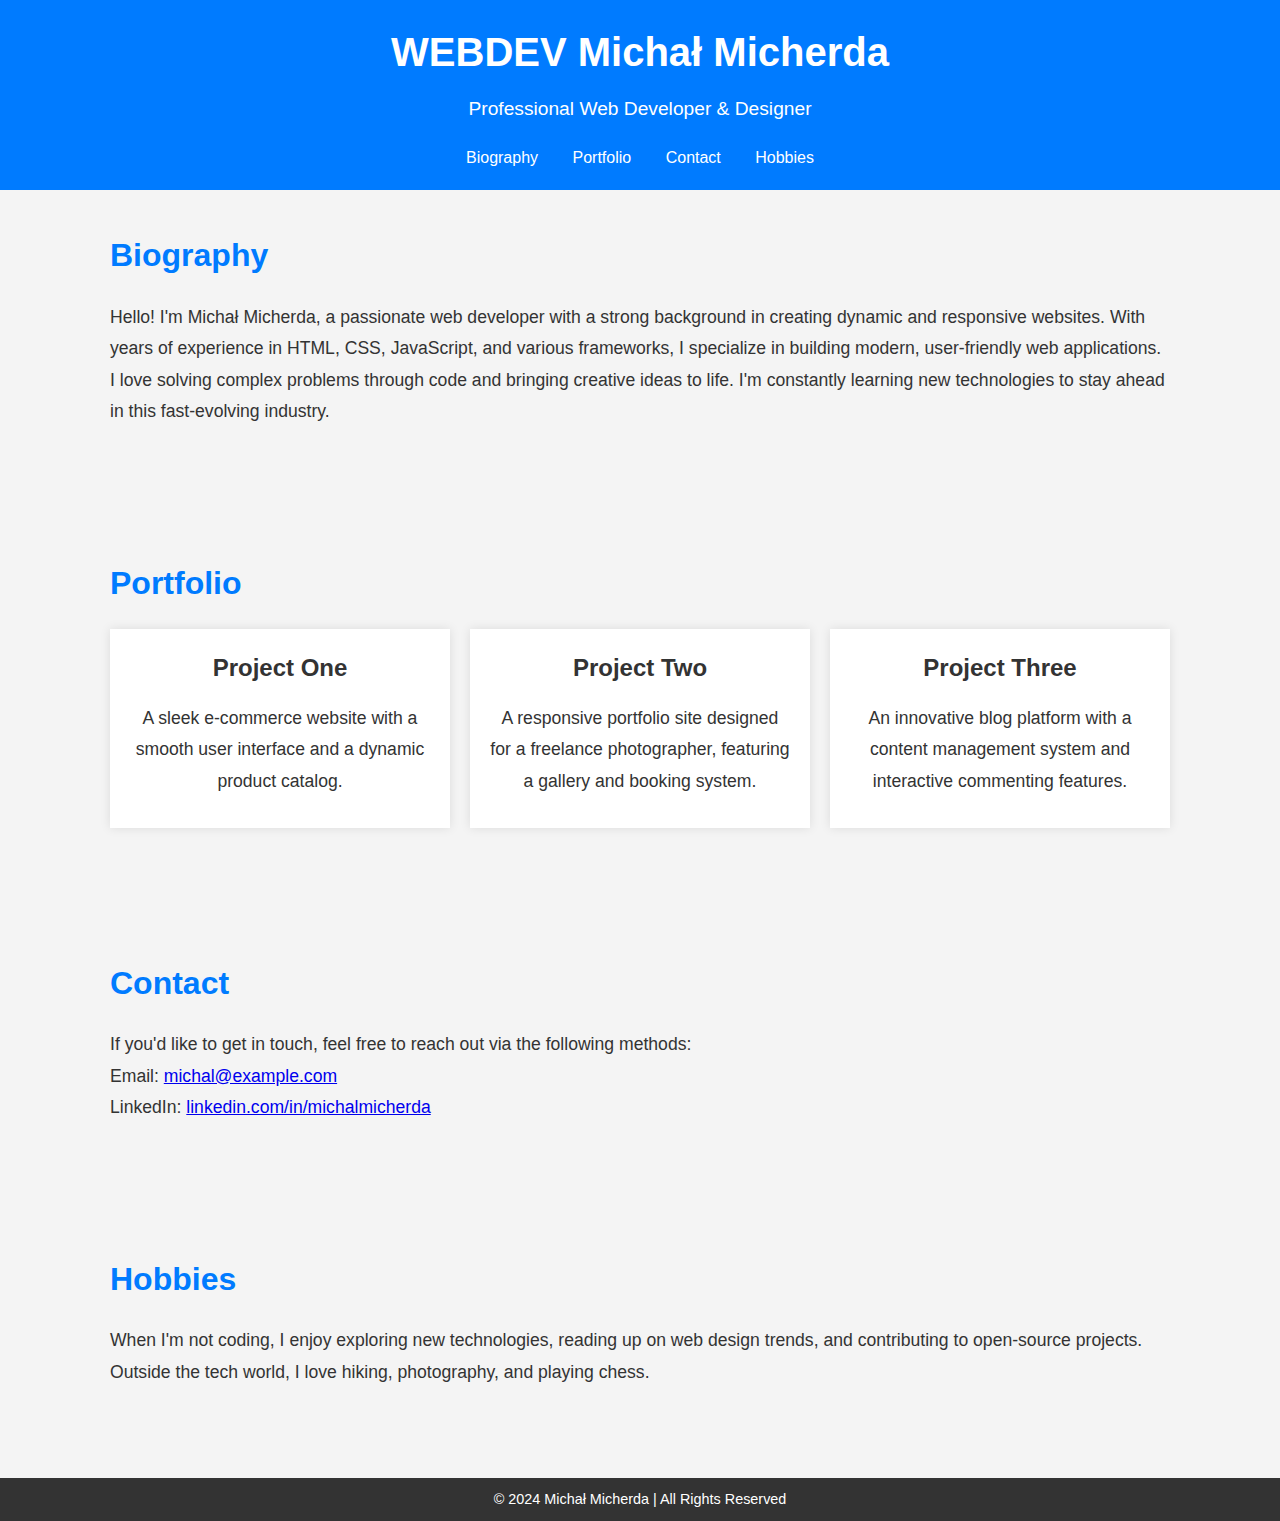
<file: index_gpt.html>
<!DOCTYPE html>
<html lang="en">
<head>
    <meta charset="UTF-8">
    <meta name="viewport" content="width=device-width, initial-scale=1.0">
    <meta http-equiv="X-UA-Compatible" content="ie=edge">
    <title>WEBDEV Michał Micherda</title>
    <style>
        * {
            margin: 0;
            padding: 0;
            box-sizing: border-box;
        }

        body {
            font-family: Arial, sans-serif;
            background-color: #f4f4f4;
            color: #333;
            line-height: 1.6;
        }

        header {
            background-color: #007bff;
            color: white;
            padding: 20px 0;
            text-align: center;
        }

        header h1 {
            font-size: 2.5rem;
        }

        header p {
            font-size: 1.2rem;
            margin-top: 10px;
        }

        nav {
            margin-top: 20px;
            text-align: center;
        }

        nav a {
            color: white;
            text-decoration: none;
            margin: 0 15px;
            font-size: 1rem;
        }

        nav a:hover {
            text-decoration: underline;
        }

        section {
            padding: 40px 20px;
            max-width: 1100px;
            margin: 0 auto;
        }

        section h2 {
            font-size: 2rem;
            margin-bottom: 20px;
            color: #007bff;
        }

        .bio, .portfolio, .contact, .hobbies {
            margin-bottom: 50px;
        }

        .bio p, .portfolio p, .contact p, .hobbies p {
            font-size: 1.1rem;
            line-height: 1.8;
        }

        .portfolio .projects {
            display: flex;
            flex-wrap: wrap;
            gap: 20px;
        }

        .portfolio .project {
            background-color: white;
            box-shadow: 0 0 10px rgba(0, 0, 0, 0.1);
            padding: 20px;
            flex: 1 1 calc(33.333% - 40px);
            text-align: center;
        }

        .portfolio .project h3 {
            margin-bottom: 15px;
            font-size: 1.5rem;
        }

        .portfolio .project p {
            margin-bottom: 10px;
        }

        footer {
            background-color: #333;
            color: white;
            padding: 10px 0;
            text-align: center;
        }

        footer p {
            font-size: 0.9rem;
        }

        @media (max-width: 768px) {
            .portfolio .project {
                flex: 1 1 calc(50% - 20px);
            }
        }

        @media (max-width: 500px) {
            .portfolio .project {
                flex: 1 1 100%;
            }
        }
    </style>
</head>
<body>
    <header>
        <h1>WEBDEV Michał Micherda</h1>
        <p>Professional Web Developer & Designer</p>
        <nav>
            <a href="#bio">Biography</a>
            <a href="#portfolio">Portfolio</a>
            <a href="#contact">Contact</a>
            <a href="#hobbies">Hobbies</a>
        </nav>
    </header>

    <section id="bio" class="bio">
        <h2>Biography</h2>
        <p>Hello! I'm Michał Micherda, a passionate web developer with a strong background in creating dynamic and responsive websites. With years of experience in HTML, CSS, JavaScript, and various frameworks, I specialize in building modern, user-friendly web applications. I love solving complex problems through code and bringing creative ideas to life. I'm constantly learning new technologies to stay ahead in this fast-evolving industry.</p>
    </section>

    <section id="portfolio" class="portfolio">
        <h2>Portfolio</h2>
        <div class="projects">
            <div class="project">
                <h3>Project One</h3>
                <p>A sleek e-commerce website with a smooth user interface and a dynamic product catalog.</p>
            </div>
            <div class="project">
                <h3>Project Two</h3>
                <p>A responsive portfolio site designed for a freelance photographer, featuring a gallery and booking system.</p>
            </div>
            <div class="project">
                <h3>Project Three</h3>
                <p>An innovative blog platform with a content management system and interactive commenting features.</p>
            </div>
        </div>
    </section>

    <section id="contact" class="contact">
        <h2>Contact</h2>
        <p>If you'd like to get in touch, feel free to reach out via the following methods:</p>
        <p>Email: <a href="mailto:michal@example.com">michal@example.com</a></p>
        <p>LinkedIn: <a href="https://www.linkedin.com/in/michalmicherda" target="_blank">linkedin.com/in/michalmicherda</a></p>
    </section>

    <section id="hobbies" class="hobbies">
        <h2>Hobbies</h2>
        <p>When I'm not coding, I enjoy exploring new technologies, reading up on web design trends, and contributing to open-source projects. Outside the tech world, I love hiking, photography, and playing chess.</p>
    </section>

    <footer>
        <p>&copy; 2024 Michał Micherda | All Rights Reserved</p>
    </footer>
</body>
</html>
</file>
